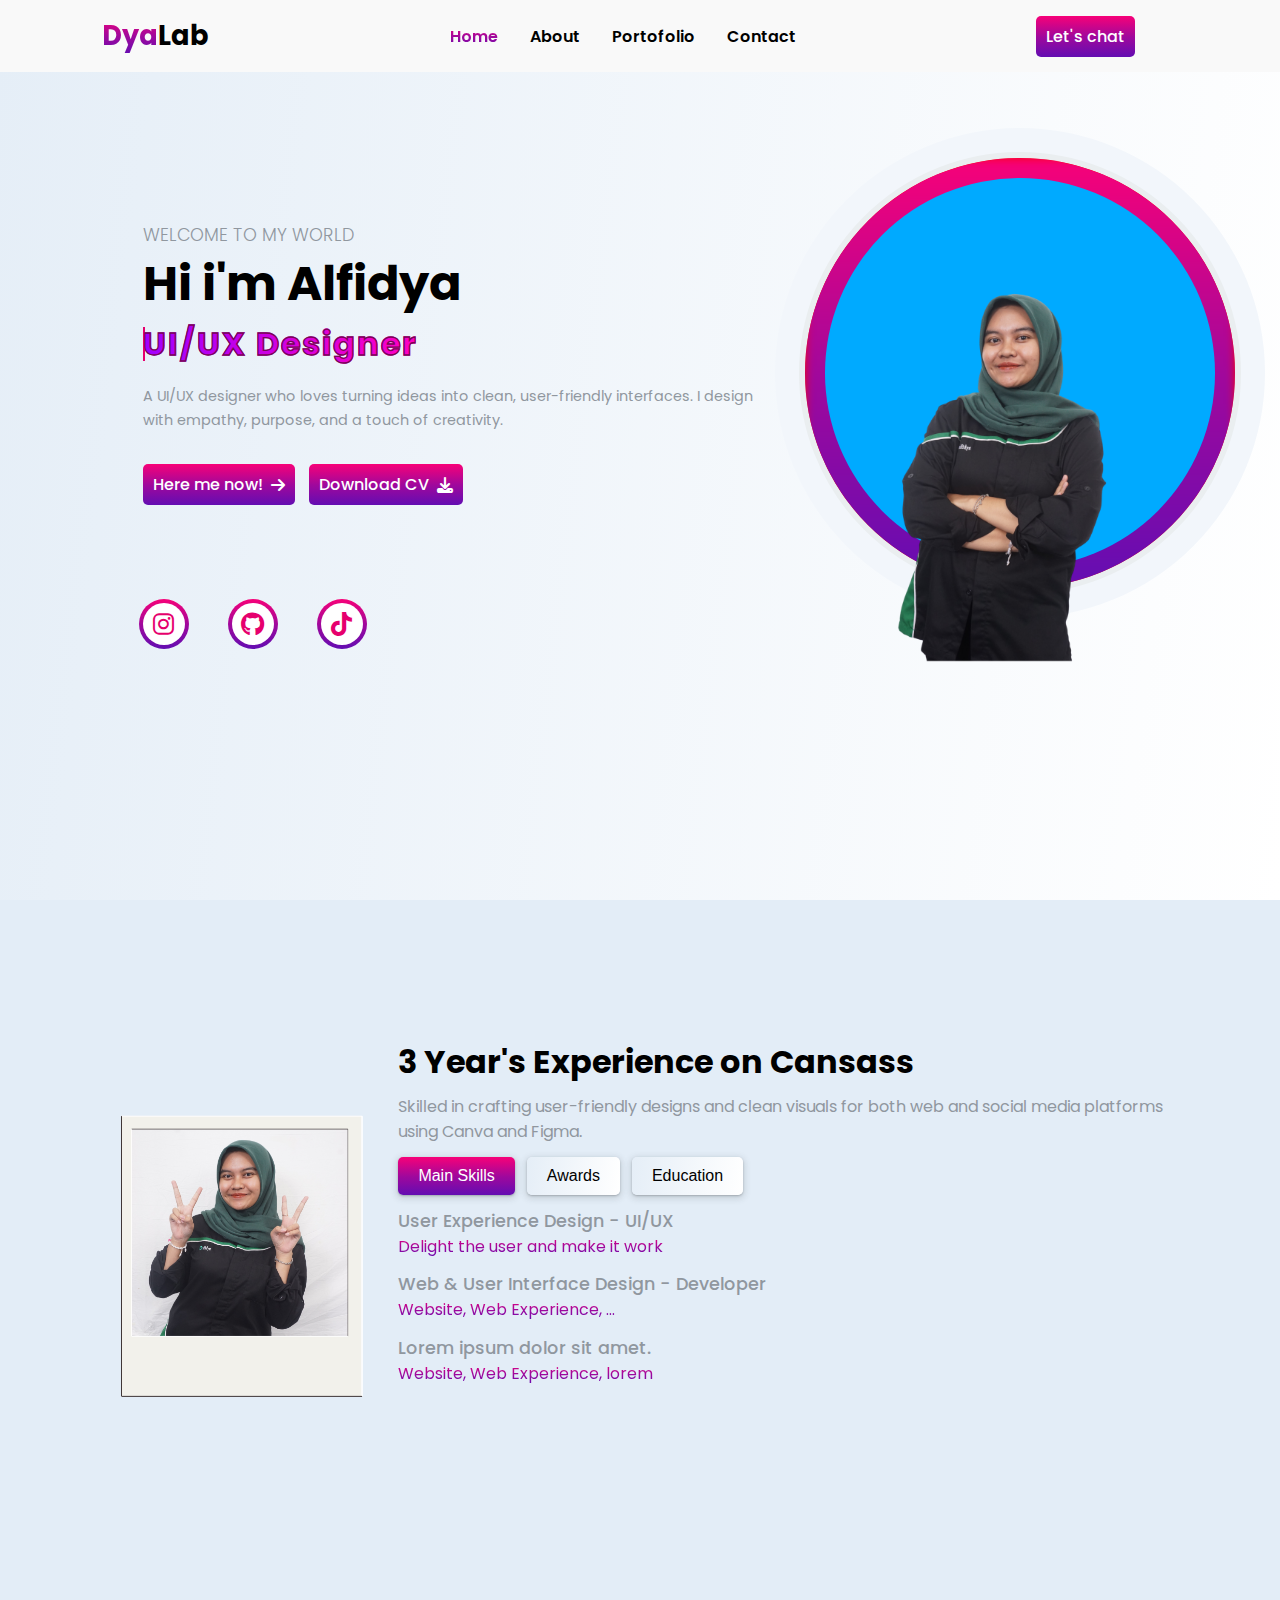
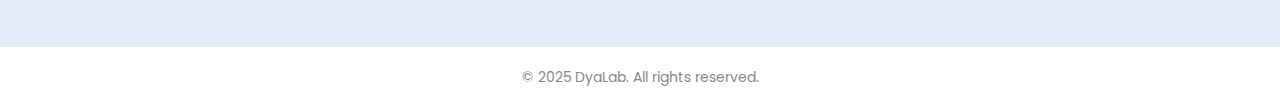
<file: index.html>
<!DOCTYPE html>
<html lang="en">
<head>
    <meta charset="UTF-8">
    <meta name="viewport" content="width=device-width, initial-scale=1.0">
    <title>index</title>
    <link rel="stylesheet" href="style.css">
    <link rel="stylesheet" href="https://cdnjs.cloudflare.com/ajax/libs/font-awesome/6.5.0/css/all.min.css">

</head>
<body>
    
    <div class="overlay"></div>
    <header>
        <a href="#" class="logo"><span>Dya</span>Lab</a>
        <ul class="navlist">
            <li><a href="#home" class="active">Home</a></li>
            <li><a href="#about">About</a></li>
            <li><a href="portofolio.html">Portofolio</a></li>
            <li><a href="contact.html">Contact</a></li>
        </ul>
        
        <div class="right-header">
            <a href="#" class="btn">Let's chat</a>
            <div class="menu-icon">
                <div class="bar"></div>
            </div>
        </div>
    </header>

    <section class="home" id="home">
        <div class="menu-icon" id="menu-icon">
            <div class="bar"></div>
            <div class="bar"></div>
            <div class="bar"></div>
        </div>
        
        <div class="hero-info">
            <h3>Welcome To my World</h3>
            <h1>Hi i'm Alfidya</h1>

            <div class="text-animate">
                <h2><span>UI/UX Designer</span></h2>
            </div>

            <p>A UI/UX designer who loves turning ideas into clean, user-friendly interfaces. I design with empathy, purpose, and a touch of creativity.</p>

            <div class="btn-box">
                <a href="mailto:alfidya06@gmail.com" class="btn">Here me now! <i class="fa-solid fa-arrow-right"></i></a>
                <a href="/imagealfi/Krem Cokelat Estetik Resume UIUX Designer A4.pdf" target="_blank" class="btn d-CV">Download CV <i class="fa-solid fa-download"></i></a>
            </div>

            <div class="social-media">
                <div class="bg-icon">
                    <a href="#"><i class="fa-brands fa-instagram"></i></a>
                    <span></span>
                </div>

                <div class="bg-icon">
                    <a href="#"><i class="fa-brands fa-github"></i></i></a>
                    <span></span>
                </div>

                <div class="bg-icon">
                    <a href="#"><i class="fa-brands fa-tiktok"></i></a>
                    <span></span>
                </div>
            </div>
        </div>
        <div class="img-hero">
            <img src="/imagealfi/pp.png" alt="">
            <div class="rotate-text">
                <div class="text">
                
                </div>
                <span><i></i></span>
            </div>
        </div>
    </section>

    <section class="about" id="about">
        <div class="about-img">
            <img src="/imagealfi/circle2.png" alt="" class="aboutHero">
            
        </div>
        <div class="about-content">
            <h3>3 Year's Experience on Cansass</h3>
            <p>Skilled in crafting user-friendly designs and clean visuals for both web and social media platforms using Canva and Figma.</p>
            <div class="about-btn">
                <button class="active">Main Skills</button>
                <button>Awards</button>
                <button>Education</button>
            </div>
            <div class="content-btn">
                <div class="conten">
                    <div class="text-box">
                        <p>User Experience Design - UI/UX</p>
                        <span>Delight the user and make it work</span>
                    </div>
                    <div class="text-box">
                        <p>Web & User Interface Design - Developer</p>
                        <span>Website, Web Experience, ...</span>
                    </div>
                    <div class="text-box">
                        <p>Lorem ipsum dolor sit amet.</p>
                        <span>Website, Web Experience, lorem</span>
                    </div>
                </div>
            </div>
        </div>
    </section>

    <footer>
        <div class="container">
          <p>&copy; 2025 DyaLab. All rights reserved.</p>
        </div>
      </footer>
</body>
</html>
</file>
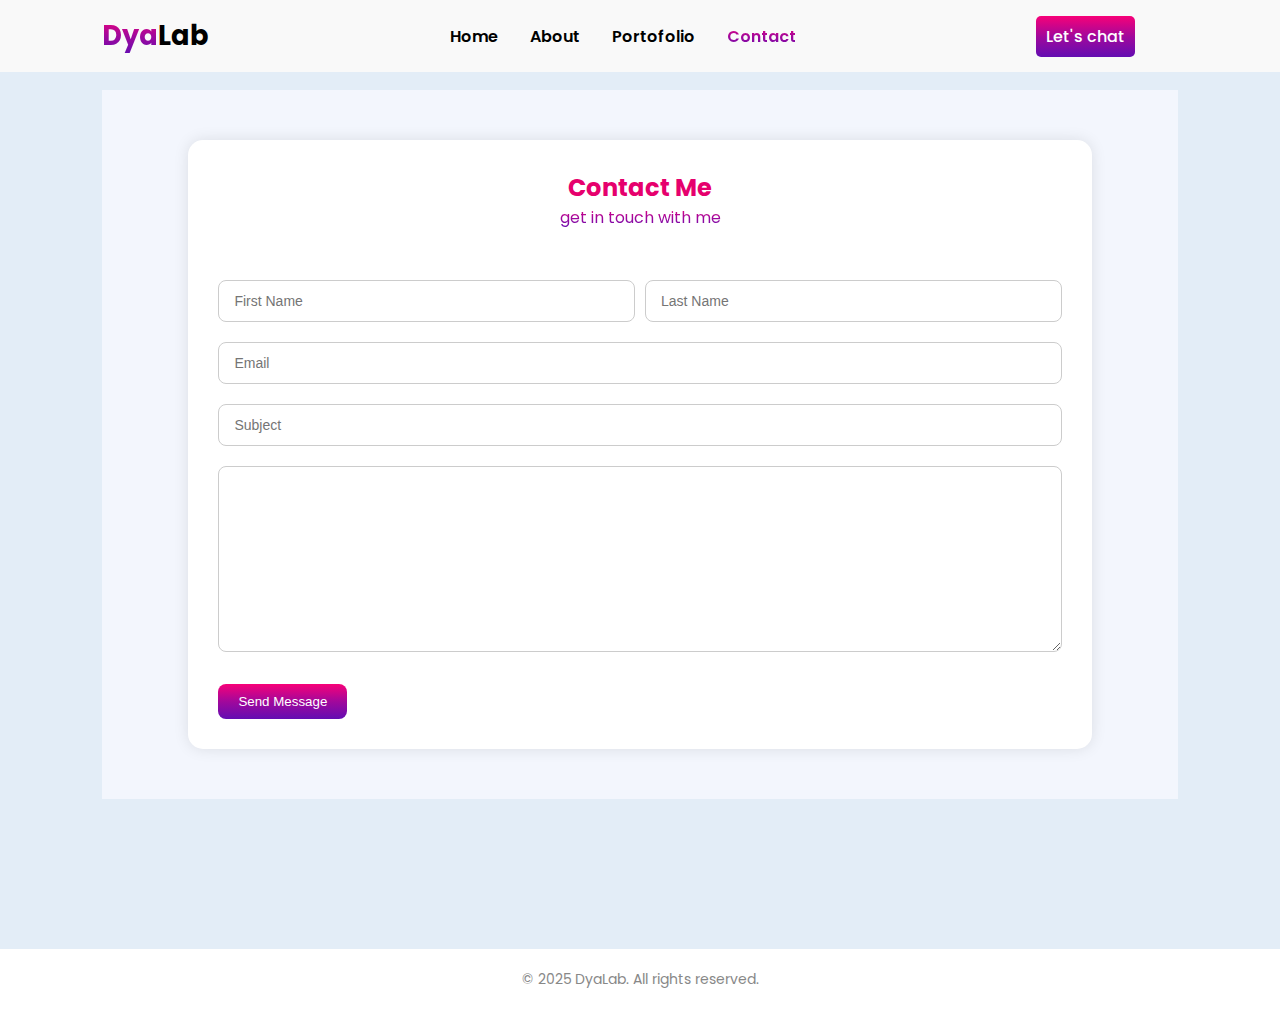
<file: contact.html>
<!DOCTYPE html>
<html lang="en">
<head>
    <meta charset="UTF-8">
    <meta name="viewport" content="width=device-width, initial-scale=1.0">
    <title>porto</title>
    <link rel="stylesheet" href="style.css">
    <a href=""></a>
</head>
<body>

    <div class="overlay"></div>
    <header>
        <a href="#" class="logo"><span>Dya</span>Lab</a>
        <ul class="navlist">
            <li><a href="index.html" >Home</a></li>
            <li><a href="#about">About</a></li>
            <li><a href="portofolio.html">Portofolio</a></li>
            <li><a href="#contact" class="active">Contact</a></li>
        </ul>
        
        <div class="right-header">
            <a href="#" class="btn">Let's chat</a>
            <div class="menu-icon">
                <div class="bar"></div>
            </div>
        </div>
    </header>
    
    <section class="down-box" id="contact">
        <div class="contactSkills">
            <div class="contact-info">
                <div class="main-text">
                    <h2 class="heading">Contact Me</h2>
                    <span>get in touch with me</span>
                </div>
                <form action="#">
                    <div class="input-box">
                        <input type="text" placeholder="First Name">
                        <input type="text" placeholder="Last Name">
                    </div>
                    <input type="email" placeholder="Email">
                    <input type="text" placeholder="Subject">
                    <textarea name="#" id="" cols="30" rows="10">

                    </textarea>
                    <div class="formBtn">
                        <button type="submit" class="btn">Send Message</button>
                    </div>
                </form>
            </div>
        
        </div>
    </section>
    
    <footer>
        <div class="container">
          <p>&copy; 2025 DyaLab. All rights reserved.</p>
        </div>
      </footer>
</body>
</html>
</file>
<file: style.css>
@import url('https://fonts.googleapis.com/css2?family=Poppins:ital,wght@0,100;0,200;0,300;0,400;0,500;0,600;0,700;0,800;0,900;1,100;1,200;1,300;1,400;1,500;1,600;1,700;1,800;1,900&display=swap');
*{
    padding: 0;
    margin: 0;
    box-sizing: border-box;
    list-style: none;
    scroll-behavior: smooth;
}

:root{
    --bg-color: #e3edf7;
    --gradient-white-bg: linear-gradient(0deg, #fff 0%, #edf4fa 51%, #e5eef7 100%);
    --gradient-color-bg: linear-gradient(180deg,rgba(247,1,120,1),
                                        rgba(160,8,156,1)51%,
                                        rgba(99,13,178,1)100%);
   --main-color: #e6006d;
   --secondary-color: #f7f7f7;
    --font-color: #90979f;
    --hover-box-shadow: rgba(0,0,0,0.19)0px 10px 20px,
                         rgba(0,0,0,0,23)0px 6px 6px;
    --gradient-white-bg2: linear-gradient(97deg, #e5eef7 0%, #fff 100%);
}

a{
    text-decoration: none;
    color: #000;
}

body{
    font-family: 'Poppins', sans-serif;
    background: var(--bg-color);
    overflow-x: hidden;
}

header{
    padding: 15px 8%;
    width: 100%;
    position: fixed;
    top: 0;
    left: 0;
    display: flex;
    align-items: center;
    justify-content: space-between;
    background: var(--gradient-color-bg);
    background: #f9f9f9;
    z-index: 100;
    transition: .3s;
}

header .logo{
    font-size: 1.7rem;
    font-weight: 700;
}

span{
    background: var(--gradient-color-bg);
    -webkit-background-clip: text;
    color: transparent;
}

ul.navlist{
    display: flex;
}

.navlist li{
    margin: 0 1rem;
}

.navlist li a{
    display: inline-flex;
    font-weight: 600;
}

.navlist li a:hover,.navlist li a.active{
    background: var(--gradient-color-bg);
    -webkit-background-clip: text;
    color: transparent;
}

.right-header{
    display: flex;
    align-items: center;
    justify-content: end;
    grid-gap: .8rem;
}

.btn{
    background: var(--gradient-color-bg);
    color: #fff;
    padding: 8px 10px;
    border-radius: 5px;
    font-weight: 500;
    transition: all .3s ease;
}

.btn:hover,.btn-box.dCV:hover{
    box-shadow: var(--hover-box-shadow);
}

.menu-icon{
    position: relative;
    display: block;
    width: 30px;
    height: 30px;
    cursor: pointer;
}

.menu-icon .bar,
.menu-icon::after,
.menu-icon::before{
    content: '';
    display: none;
    width: 100%;
    height: 4px;
    border-radius: 3px;
    background: #000;
    margin: 6px 0;
    transition: .4s;
}

.menu-icon.active::before{
    transform: rotate(-45deg)translate(-6px, 6px);
}

.menu-icon.active::after{
    transform: rotate(45deg)translate(-8px, -8px);
}

.menu-icon.active.bar{
    opacity: 0;
}

section{
    padding: 90px 8%;
}

.home{
    min-height: 100vh;
    height: 100%;
    width: 100%;
    padding: 15px 60px;
    display: flex;
    grid-template-columns: repeat(2,1fr);
    align-items: center;
    grid-gap:4em;
    background: var(--gradient-white-bg2);
}

.hero-info{
    margin-top: 3rem;
}

.hero-info h3{
    color: var(--font-color);
    font-weight: 300;
    text-transform: uppercase;
    font-size: 1.1rem;
}

.hero-info h1{
    font-size: 3rem;
}

.text-animate{
    width: 22.8rem;
    position: relative;
}

.text-animate h2{
    font-size: 2rem;
    font-weight: 700;
    margin-bottom: 1rem;
    color: transparent;
    -webkit-text-stroke: 0.1vw #770753;
    background: var(--gradient-color-bg);
    background-repeat: no-repeat;
    -webkit-background-clip: text;
    background-position: 0 0;
    transition: .6s;
    letter-spacing: 2px;
    animation: moveText 3s linear infinite;
    animation-delay: 2s;
}

.text-animate span{
    display: inline-block;
  position: relative;
  font-weight: 700;
  font-size: 2rem;
  background: linear-gradient(90deg, #a100ff, #ff00c3, #a100ff);
  background-size: 200% auto;
  -webkit-background-clip: text;
  -webkit-text-fill-color: transparent;
  animation: animatedText 3s linear infinite;
}

@keyframes animatedText {
    0% {
      background-position: 0% center;
    }
    100% {
      background-position: 200% center;
    }
  }

.text-animate h2::before{
    content: '';
    position: absolute;
    top: 7px;
    left -3px;
    width: 0;
    height: 70%;
    border-right: 2px solid var(--main-color);
    animation: moveCursorText 3s linear infinite;
    animation-delay: 2s;
}

.hero-info p{
    font-size: .9rem;
    color: var(--font-color);
    line-height: 1.5rem;
}

.btn-box{
    display: flex;
    justify-content: space-between;
    width: 320px;
    margin-top: 2rem;
    margin-bottom: 6rem;
}

.btn-box .btn{
    display: flex;
    align-items: center;
    justify-content: space-between;
    gap: 8px;
}

.btn-box.dCV{
    background: var(--gradient-white-bg2);
    padding: 10px;
    border-radius: 5px;
    font-weight: 500;
    color: #000;
    box-shadow: rgba(60,64,67,0.3)0px 1px 2px 0,
             rgba(60,64,67,0.15)0px 2px 6px 2px;
    transition: all .3s ease;
}

.social-media{
    display: flex;
    justify-content: space-between;
    width: 220px;
    height: 45px;
    margin-top: 0.5rem;
    margin-bottom: 5rem;
}

.social-media a{
    width: 42px;
    height: 42px;
    font-size: 1.5rem;
    display: flex;
    color: var(--main-color);
    background: #fff;
    justify-content: center;
    align-items: center;
    transition: .4s;
    border-radius: 50%;
    z-index: 1;
}

.social-media a:hover{
    background: var(--gradient-color-bg);
    color: #fff;
}

.bg-icon{
    position: relative;
    display: flex;
    justify-content: center;
    align-items: center;
}

.bg-icon a{
    display: flex;
}

.bg-icon span{
    position: absolute;
    width: 50px;
    height: 50px;
    background: var(--gradient-color-bg);
    border-radius: 50%;
    display: flex;
    align-items: center;
    justify-content: center;
    animation:animate 1s linear infinite;
}

.img-hero{
    position: relative;
    animation: floatImage 4s ease-in-out;
    animation-delay: 3s;
}

.img-hero img{
    position: relative;
    width: 400px;
    height: auto;
    z-index: 10;
}

.rotate-text{
    position: absolute;
    top: 4%;
    left: -53px;
    display: flex;
    justify-content: center;
    align-items: center;
    overflow: hidden;
    padding: 2rem;
}

.rotate-text span{
    position: relative;
    width: 442px;
    height: 442px;
    background: red;
    border: 6px solid #eaeef0;
    border-radius: 50%;
    z-index: 1;
    overflow: hidden;
}

.rotate-text span::before{
    content: '';
    position: absolute;
    inset: 20px;
    background: #00aaff;
    border-radius: 50%;
    z-index: 1;
}

.rotate-text span i{
    position: absolute;
    inset: 0;
    background: var(--gradient-color-bg);
    filter: blur(5px);
    animation: animate 2s linear infinite;
}

.rotate-text .text{
    position: absolute;
    width: 490px;
    height: 490px;
    background: #f2f6fb;
    border-radius: 50%;
    box-shadow: 0 1px 6px 5.94px rgba(0,0,0,0);
    animation: rotateText 30s linear infinite;
}

.text b{
    position: absolute;
    transform-origin: 0 247px;
    display: block;
    top: 0;
    left: 50%;
    font-size: 1.2rem;
}

/* about */
.about{
    display: flex;
    justify-content: space-between;
    align-items: center;
    gap: 1rem;
}

.about .about-img{
    position: relative;
}

.about .about-img img {
    width: 280px;
    height: auto;
    border-radius: 10px;
    object-fit: cover;
}

.aboutHero{
    width: 25vw;
    height: auto;
}

.about-img .ring{
    position: absolute;
    top: 22%;
    right: 1%;
}

.about-img .circle{
    position: absolute;
    top: 0%;
    left: 0%;
}

.about-content{
    padding: 3rem 0;
    margin-bottom: 50px;
}

.about-content h2{
    color: var(--main-color);
}

.about-content h3{
    font-size: 2rem;
    line-height: 3rem;
    margin-bottom: 0.5rem;
}

.about-content p{
    margin-top: 0;
    color: var(--font-color);
}

.text-box p{
    font-size: 1.1rem;
    font-weight: 500;
}

.about-btn{
    margin: .8rem 0;
}

.about-btn button,.cvContent a{
    background: var(--gradient-white-bg2);
    padding: 10px 20px;
    border-radius: 5px;
    border: none;
    font-size: 1rem;
    font-weight: 500;
    color: #000;
    box-shadow: rgba(60,64,67,0.3)0px 1px 2px,
                rgba(60,64,67,0.15)0px 2px 6px 2px;
    margin-right: .5rem;
    cursor: pointer;
    transition: all .3s ease;         
}

.about-btn button.active{
    background: var(--gradient-color-bg);
    color: #fff;
}

.text-box{
    margin: .8rem 0;
}

.content-btn > .content:not(:first-child){
    display: none;
}

.about-btn button:hover{
    box-shadow: var(--hover-box-shadow);
}

.cvContent{
    margin-top: 1.5rem;
}

/* porto */

.portofolio {
    padding: 60px 10%;
    background: var(--gradient-white-bg2);
    text-align: center;
    margin-top: 50px;
}

.portofolio .main-text .heading {
    font-size: 36px;
    margin-bottom: 10px;
    color: var(--main-color);
}

.main-text{
    margin-bottom: 40px;
}

.portofolio .main-text span {
    color: var(--font-color);
    font-size: 16px;
    
}

.portofolio-galery {
    display: grid;
    grid-template-columns: 1fr; 
    gap: 30px;
    padding: 0 10%;
}

@media (min-width: 768px) {
    .portofolio-galery {
        grid-template-columns: 1fr 1fr; 
    }
}


.portofolio-box {
    display: flex;
    justify-content: space-between;
    align-items: center;
    background: var(--gradient-white-bg);
    border-radius: 16px;
    padding: 20px;
    box-shadow: 0 10px 25px rgba(0, 0, 0, 0.1);
    transition: transform 0.3s ease, box-shadow 0.3s ease;
    width: 100%;
}

.portofolio-box:hover {
    transform: translateY(-6px);
    box-shadow: 0 15px 30px rgba(0, 0, 0, 0.15);
}


.portofolio-img img {
    width: 100%;
    height: 180px;
    object-fit: cover;
}

.portofolio-content {
    max-width: 60%;
}

.portofolio-content h3 {
    font-size: 20px;
    font-weight: 600;
    margin-bottom: 10px;
    color: #111;
}

.portofolio-content p {
    font-size: 14px;
    color: var(--font-color);
    margin-bottom: 15px;
}

.readMore {
    display: inline-block;
    padding: 8px 16px;
    border: 1px solid #000;
    border-radius: 8px;
    color: #fff;
    text-decoration: none;
    font-size: 14px;
    background:var(--gradient-color-bg);
    transition: background-color 0.3s ease;
}

.readMore:hover {
    background-color: #f0f0f0;
}


footer {
    text-align: center;
    padding: 20px;
    background-color: #fff;
    font-size: 14px;
    color: #888;
    margin-top: 60px;
}


/* contact */
/* Container Contact & Skills */
.contactSkills {
    display: flex;
    justify-content: space-between;
    align-items: flex-start;
    gap: 30px;
    padding: 50px 8%;
    background: #f3f6fd;
    flex-wrap: wrap;
  }
  
  .contact-info {
    flex: 1;
    background: #fff;
    padding: 30px;
    border-radius: 15px;
    box-shadow: 0 0 15px rgba(0,0,0,0.1);
  }
  
  .contact-info input,
  .contact-info textarea {
    width: 100%;
    margin: 10px 0;
    padding: 12px 15px;
    border-radius: 8px;
    border: 1px solid #ccc;
    font-size: 14px;
  }
  
  .input-box {
    display: flex;
    gap: 10px;
  }
  
  .input-box input {
    flex: 1;
  }
  
  .formBtn {
    margin-top: 15px;
  }
  
  .contact-info .btn {
    background: var(--gradient-color-bg);
    color: white;
    padding: 10px 20px;
    border: none;
    border-radius: 8px;
    cursor: pointer;
  }

  .contact-info .main-text .heading{
    color: var(--main-color);
  }
  
  .main-text{
    text-align: center;
  }
  

  @media (max-width: 768px) {
    .navlist {
      display: none; /* atau tampilkan sebagai menu drop down */
    }
  
    .menu-icon {
      display: block;
    }
  
    header {
      flex-direction: column;
      align-items: flex-start;
    }
  
    .portofolio-content p {
      font-size: 0.9rem;
    }
  
    .btn {
      padding: 0.6rem 1rem;
      font-size: 0.9rem;
    }
  }
</file>
